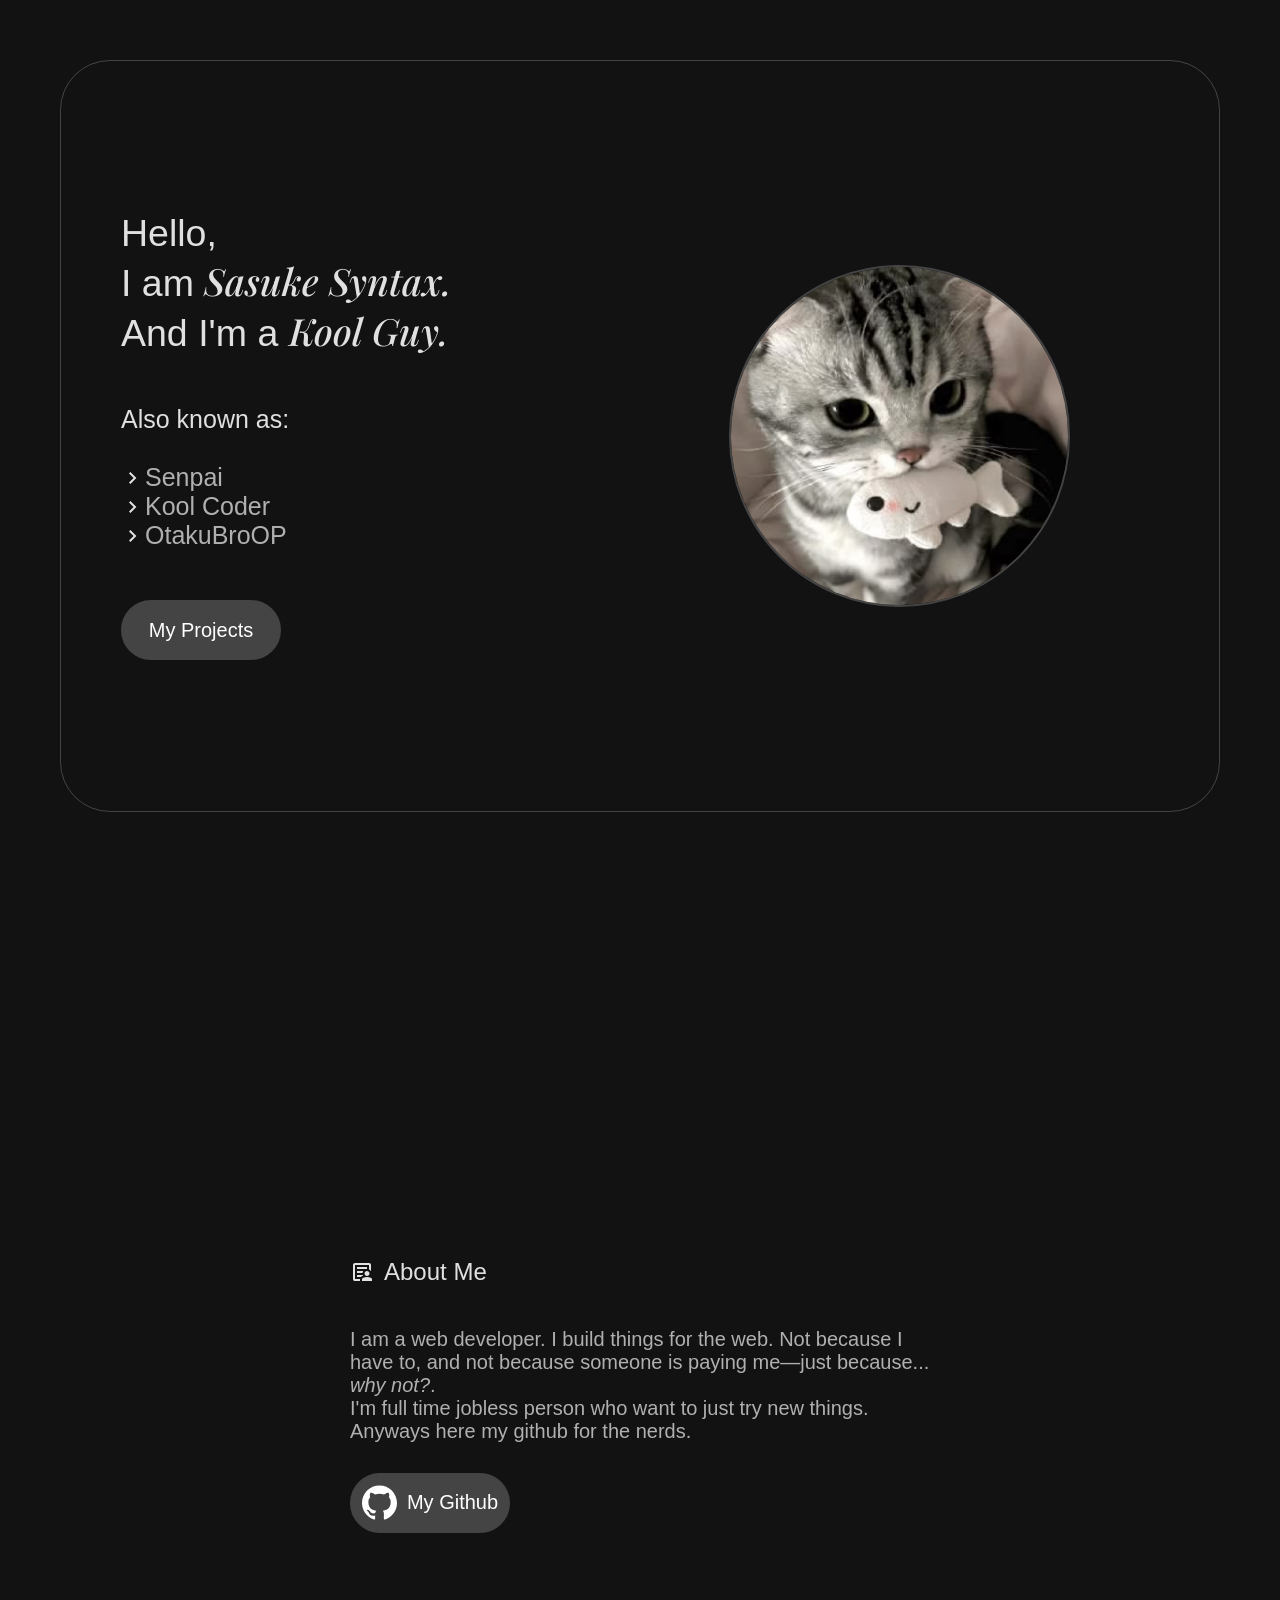
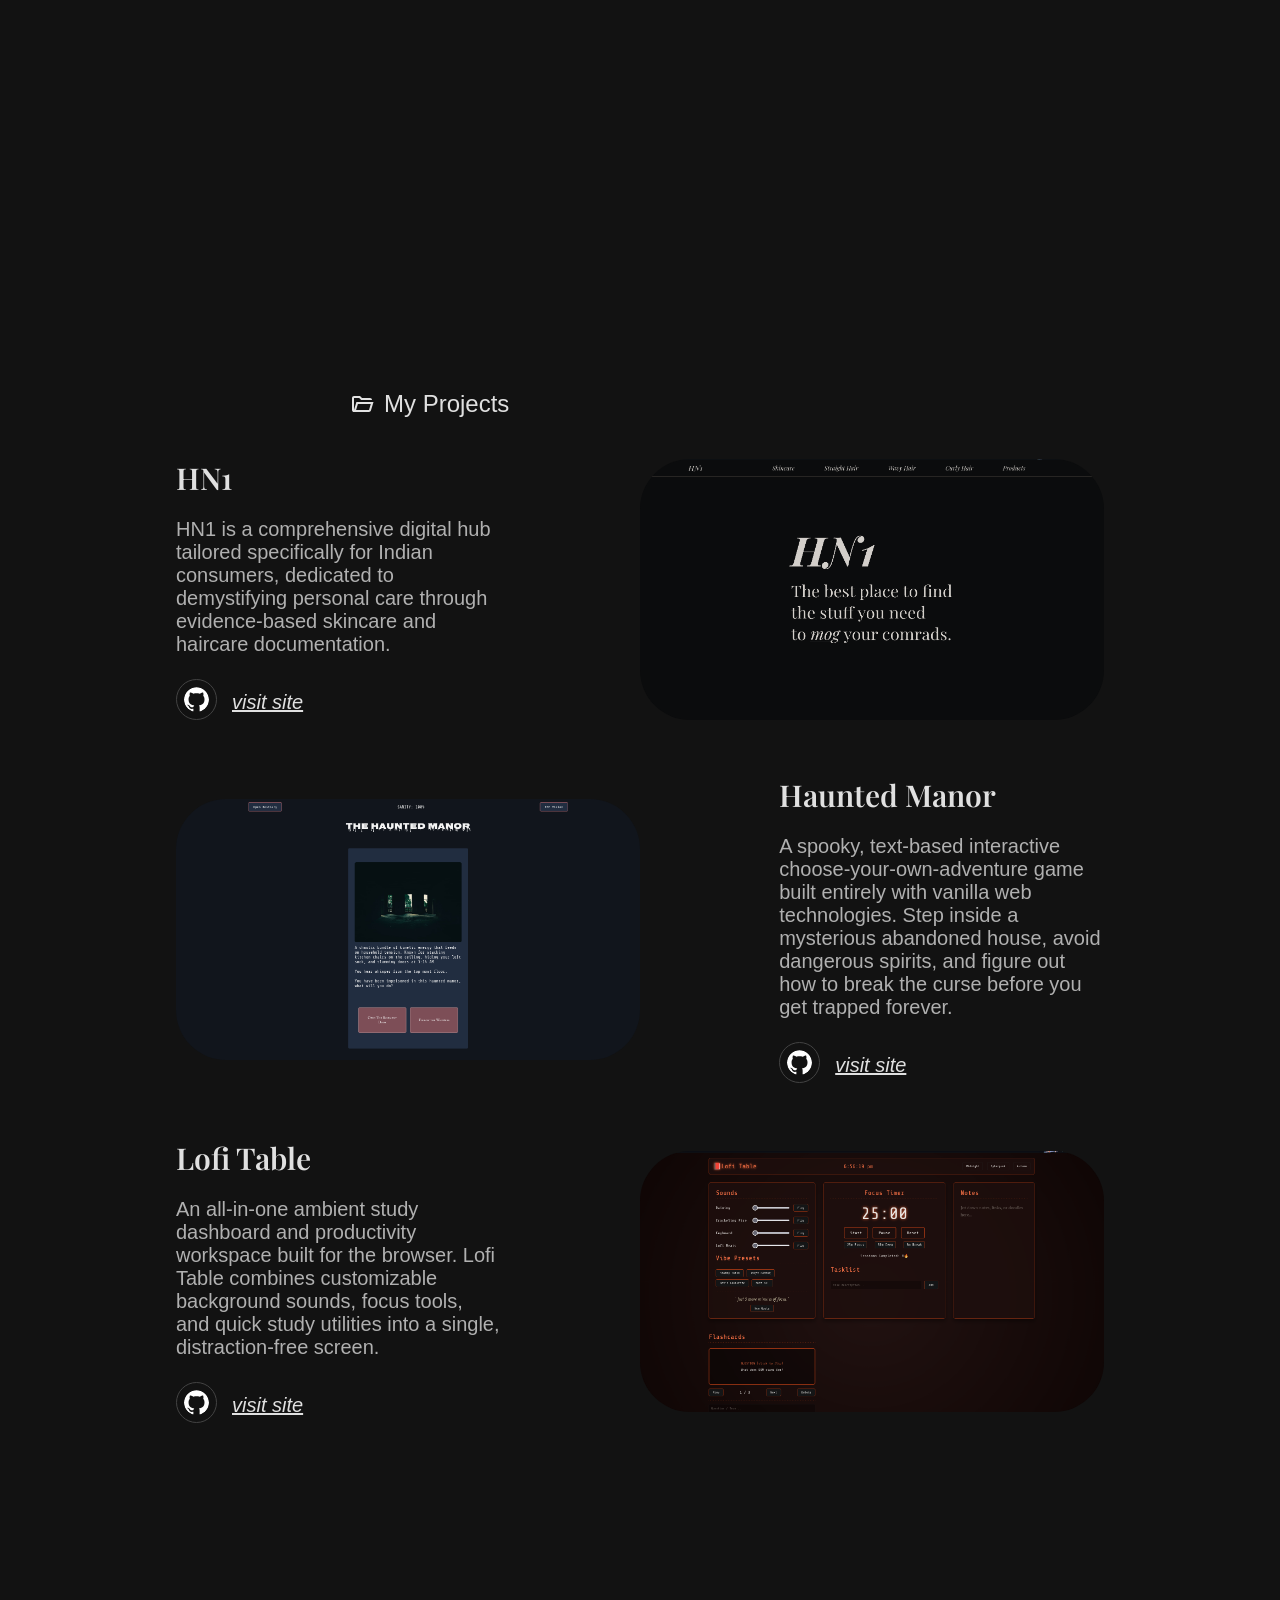
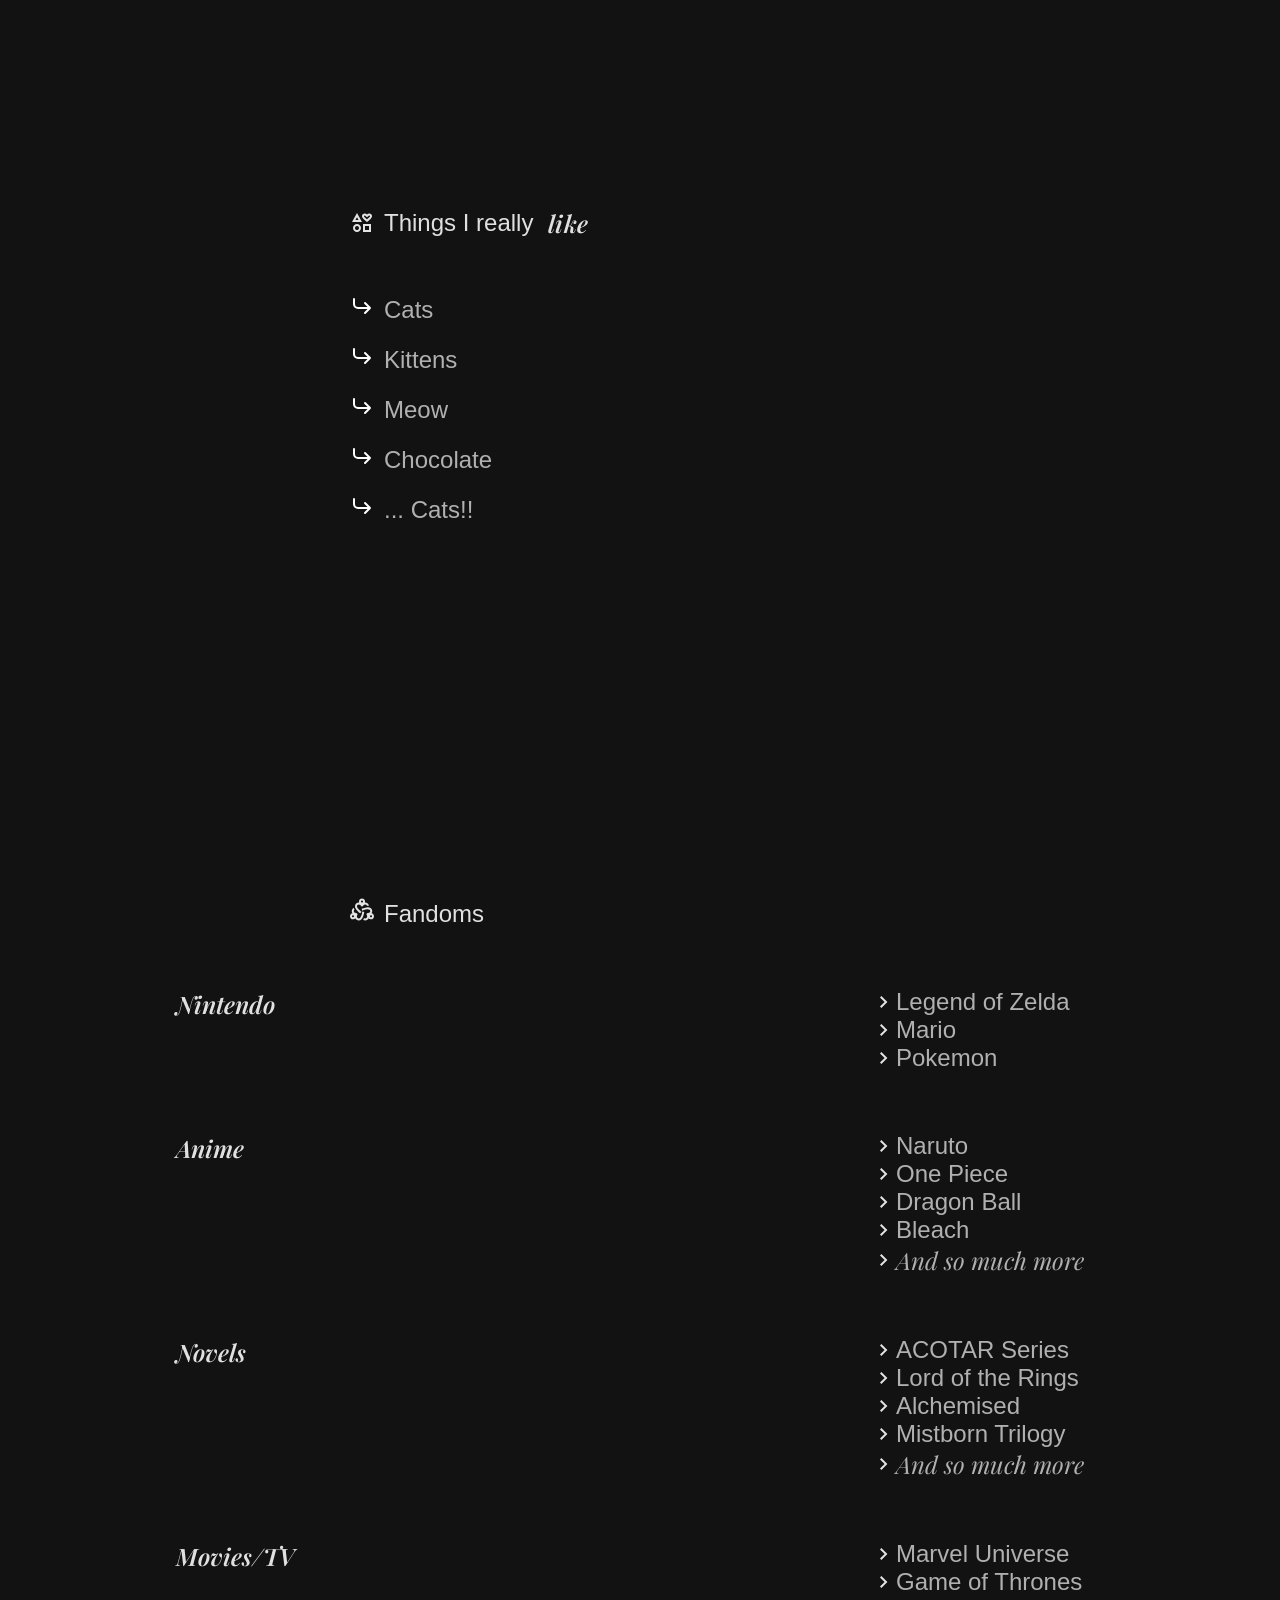
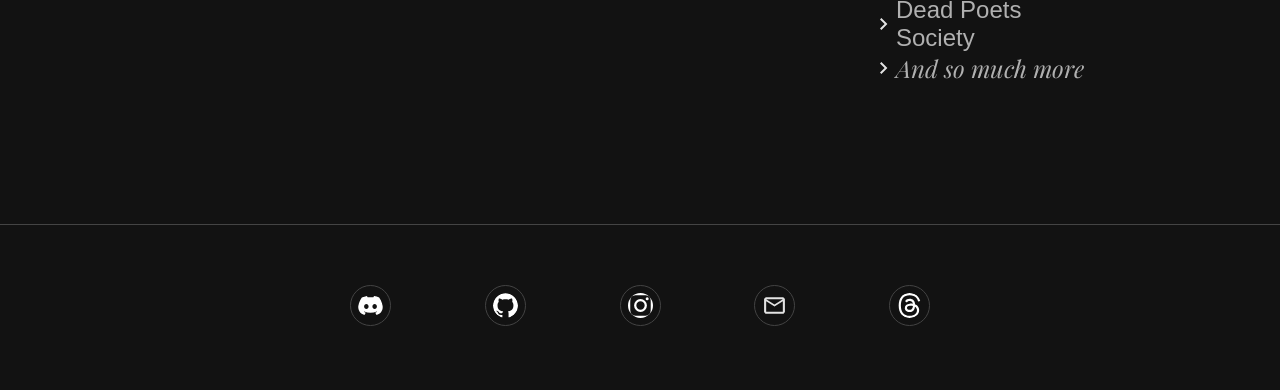
<file: index.html>
<!DOCTYPE html>
<html lang="en">
<head>
    <meta charset="UTF-8">
    <meta name="viewport" content="width=device-width, initial-scale=1.0">
    <title>SasukeSyntax</title>

    <link rel="stylesheet" href="index.css">

    <link rel="preconnect" href="https://fonts.googleapis.com">
    <link rel="preconnect" href="https://fonts.gstatic.com" crossorigin>
    <link href="https://fonts.googleapis.com/css2?family=Agrave+Pro:wght@100..700&family=DM+Serif+Display:ital@0;1&family=Google+Sans:ital,opsz,wght@0,17..18,400..700;1,17..18,400..700&family=Playfair+Display:ital,wght@0,400..900;1,400..900&family=Redaction+50:ital,wght@0,400;0,700;1,400&family=Sora:wght@100..800&family=Source+Code+Pro:ital,wght@0,200..900;1,200..900&family=Ubuntu:ital,wght@0,300;0,400;0,500;0,700;1,300;1,400;1,500;1,700&display=swap" rel="stylesheet">
</head>
<body>


    <main>
        <section class="sec1">
            <div class="hero-section">
                <div id="about" class="hero-main-div">
                    <h1 class="main-line fade-in">
                        Hello, <br>
                        I am <span class="usrname fade-in" style="animation-delay: 0.2s;">Sasuke Syntax.</span> <br>
                        And I'm a <span class="usrname fade-in" style="animation-delay: 0.4s;">Kool Guy.</span>
                    </h1>
                    <p class="second-names">
                        <span class="also fade-in">Also known as:</span> <br> <br>
                        <span class="secondName fade-in" style="animation-delay: 0.3s;">
                            <img src="forward.svg" alt="">Senpai</span> 
                        <span class="secondName fade-in" style="animation-delay: 0.5s;">
                            <img src="forward.svg" alt="">Kool Coder</span> 
                        <span class="secondName fade-in" style="animation-delay: 0.7s;">
                            <img src="forward.svg" alt="">OtakuBroOP</span> 
                    </p>

                    <a href="#projects" class="github-anchor fade-in" style="animation-delay: 0.7s;"><button class="github-link button">My Projects</button></a>
                </div>
                <div id="pfp" class="hero-main-div fade-in" style="animation-delay: 0.6s;">
                    <img src="Meow.jpg" alt="">
                </div>
            </div>
        </section>


        <section class="sec2">

            <div class="github-section">
                <div class="top-line">
                    <h1 class="github-line scroll-fade">
                        <img src="about.svg" alt="">
                        About Me
                    </h1>
                </div>

                <div class="about-github">
                    <p class="discription-github scroll-fade" style="transition-delay: 0.2s;">
                        I am a web developer. I build things for the web. Not because I have to, and not because someone is paying me—just because... <span style="font-style: italic; color: #b0b0b0;">why not?</span>. <br> I'm full time jobless person who want to just try new things. <br>
                        Anyways here my github for the nerds.
                    </p>
                </div>

                <div class="link-buttons scroll-fade" style="transition-delay: 0.4s;">
                    <a href="https://github.com/SasukeSyntax" target="_blank" class="github-anchor"><button class="github-link button"><img src="github-white-icon.svg" alt="" class="github-badge">My Github</button></a>
                </div>
            </div>
        </section>

        <section class="sec3" id="projects">


            <div class="projects-line scroll-fade">
                <h1 class="the-line">
                    <img src="folder.svg" alt="">
                    My Projects
                </h1>
            </div>

            <div class="project-show">
                <div class="info-about-proj scroll-fade" style="transition-delay: 0.2s;">

                    <h2 class="name-of-project">HN1</h2>

                    HN1 is a comprehensive digital hub tailored specifically for Indian consumers, dedicated to demystifying personal care through evidence-based skincare and haircare documentation.
                    <br>
                    <br>

                    <div class="visit-links">
                        <a href="https://github.com/SasukeSyntax/HN1"><img src="github-white-icon.svg" alt="" class="github-proj-link"></a>
                        <a href="https://sasukesyntax.github.io/HN1/"  style="font-style: italic;">visit site</a>
                    </div>
                </div>

                <div class="screenie scroll-fade" style="transition-delay: 0.4s;">
                    <img src="projects/hn-one.png" alt="">
                </div>
            </div>

            <div class="project-show">
                <div class="screenie scroll-fade" style="transition-delay: 0.4s;">
                    <img src="projects/haunted-manor.png" alt="">
                </div>

                <div class="info-about-proj scroll-fade" style="transition-delay: 0.2s;">

                    <h2 class="name-of-project">Haunted Manor</h2>

                    A spooky, text-based interactive choose-your-own-adventure game built entirely with vanilla web technologies. Step inside a mysterious abandoned house, avoid dangerous spirits, and figure out how to break the curse before you get trapped forever.
                    <br>
                    <br>

                    <div class="visit-links">
                        <a href="https://github.com/SasukeSyntax/Haunted-Manor"><img src="github-white-icon.svg" alt="" class="github-proj-link"></a>
                        <a href="https://sasukesyntax.github.io/Haunted-Manor/"  style="font-style: italic;">visit site</a>
                    </div>
                </div>
            </div>

            <div class="project-show"> 
                <div class="info-about-proj scroll-fade" style="transition-delay: 0.2s;">


                    <h2 class="name-of-project">Lofi Table</h2>

                    An all-in-one ambient study dashboard and productivity workspace built for the browser. Lofi Table combines customizable background sounds, focus tools, and quick study utilities into a single, distraction-free screen.
                    <br><br>

                    <div class="visit-links">
                        <a href="https://github.com/SasukeSyntax/lofi-table"><img src="github-white-icon.svg" alt="" class="github-proj-link"></a>
                        <a href="https://sasukesyntax.github.io/lofi-table/"  style="font-style: italic;">visit site</a>
                    </div>
                </div>

                <div class="screenie scroll-fade" style="transition-delay: 0.4s;">
                    <img src="projects/lofi-table.png" alt="">
                </div>
            </div>

        </section>


        <section class="sec4">

            <div class="interest-line-div scroll-fade">
                <h1 class="meow"><img src="interests.svg" alt="">Things I really <span id="interesting">like</span></h1>
            </div>

            <div class="the-list">

                <h1 class="list-elements scroll-fade" style="transition-delay: 0.2s;"><img src="arrow.svg" alt="">Cats</h1>

                <h1 class="list-elements scroll-fade" style="transition-delay: 0.3s;"><img src="arrow.svg" alt="">Kittens</h1>

                <h1 class="list-elements scroll-fade" style="transition-delay: 0.4s;"><img src="arrow.svg" alt="">Meow</h1>

                <h1 class="list-elements scroll-fade" style="transition-delay: 0.5s;"><img src="arrow.svg" alt="">Chocolate</h1>

                <h1 class="list-elements scroll-fade" style="transition-delay: 0.6s;"><img src="arrow.svg" alt="">... Cats!!</h1>

            </div>

        </section>

        <section class="sec5">

            <div class="fandom-line scroll-fade">
                <h1><img src="fandom.svg" alt=""><span id="proud">Fandoms</span></h1>
            </div>

            

            <div class="daddy-div">
                <div class="kiddo1">
                    <h1 class="from scroll-fade" style="transition-delay: 0.2s;">Nintendo</h1>
                </div>

                <div class="kiddo2">
                    <h2 class="mini-kiddos scroll-fade" style="transition-delay: 0.5s;"><img src="forward.svg" alt="">Legend of Zelda</h2>
                    <h2 class="mini-kiddos scroll-fade" style="transition-delay: 0.6s;"><img src="forward.svg" alt="">Mario</h2>
                    <h2 class="mini-kiddos scroll-fade" style="transition-delay: 0.7s;"><img src="forward.svg" alt="">Pokemon</h2>
                </div>
            </div>

            <div class="daddy-div">
                <div class="kiddo1">
                    <h1 class="from scroll-fade" style="transition-delay: 0.9s;">Anime</h1>
                </div>

                <div class="kiddo2">
                    <h2 class="mini-kiddos scroll-fade" style="transition-delay: 1.2s;"><img src="forward.svg" alt="">Naruto</h2>
                    <h2 class="mini-kiddos scroll-fade" style="transition-delay: 1.3s;"><img src="forward.svg" alt="">One Piece</h2>
                    <h2 class="mini-kiddos scroll-fade" style="transition-delay: 1.4s;"><img src="forward.svg" alt="">Dragon Ball</h2>
                    <h2 class="mini-kiddos scroll-fade" style="transition-delay: 1.5s;"><img src="forward.svg" alt="">Bleach</h2>
                    <h2 class="mini-kiddos scroll-fade" id="more" style="transition-delay: 1.6s;"><img src="forward.svg" alt="">And so much more</h2>
                </div>
            </div>

            <div class="daddy-div">
                <div class="kiddo1">
                    <h1 class="from scroll-fade" style="transition-delay: 1.8s;">Novels</h1>
                </div>

                <div class="kiddo2">
                    <h2 class="mini-kiddos scroll-fade" style="transition-delay: 2.1s;"><img src="forward.svg" alt="">ACOTAR Series</h2>
                    <h2 class="mini-kiddos scroll-fade" style="transition-delay: 2.2s;"><img src="forward.svg" alt="">Lord of the Rings</h2>
                    <h2 class="mini-kiddos scroll-fade" style="transition-delay: 2.3s;"><img src="forward.svg" alt="">Alchemised</h2>
                    <h2 class="mini-kiddos scroll-fade" style="transition-delay: 2.4s;"><img src="forward.svg" alt="">Mistborn Trilogy</h2>
                    <h2 class="mini-kiddos scroll-fade" id="more" style="transition-delay: 2.5s;"><img src="forward.svg" alt="">And so much more</h2>
                </div>
            </div>

            <div class="daddy-div">
                <div class="kiddo1">
                    <h1 class="from scroll-fade" style="transition-delay: 2.7s;">Movies/TV</h1>
                </div>

                <div class="kiddo2">
                    <h2 class="mini-kiddos scroll-fade" style="transition-delay: 3s;"><img src="forward.svg" alt="">Marvel Universe</h2>
                    <h2 class="mini-kiddos scroll-fade" style="transition-delay: 3.1s;"><img src="forward.svg" alt="">Game of Thrones</h2>
                    <h2 class="mini-kiddos scroll-fade" style="transition-delay: 3.2s;"><img src="forward.svg" alt="">Dead Poets Society</h2>
                    <h2 class="mini-kiddos scroll-fade" id="more" style="transition-delay: 3.3s;"><img src="forward.svg" alt="">And so much more</h2>
                </div>
            </div>

        
        </section>

        <footer class="connect-with-me">
            <div class="idkman">
                <div class="conn-links">
                    <a href="https://discord.com/users/1205384572724842582" class="connection-tags scroll-fade" style="transition-delay: 0.4s;"><img class="icons" src="icons/discord.svg" alt=""></a>
                    <a href="https://github.com/SasukeSyntax" class="connection-tags scroll-fade" style="transition-delay: 0.5s;"><img class="icons" src="icons/github.svg" alt=""></a>
                    <a href="https://www.instagram.com/kush_bansal__/" class="connection-tags scroll-fade" style="transition-delay: 0.6s;"><img class="icons" src="icons/insta.svg" alt=""></a>
                    <a href="mailto:kushmitv2024@gmail.com" class="connection-tags scroll-fade" style="transition-delay: 0.7s;"><img class="icons" src="icons/mail.svg" alt=""></a>
                    <a href="https://www.threads.com/@kush_bansal__" class="connection-tags scroll-fade" style="transition-delay: 0.8s;"><img class="icons" src="icons/threads.svg" alt=""></a>
                </div>
            </div>
        </footer>
    </main>


<!-- scroll animaiton -->
<script>
    
document.addEventListener("DOMContentLoaded", function () {
  const elements = document.querySelectorAll(".scroll-fade");

  const observer = new IntersectionObserver((entries, observerInstance) => {
    entries.forEach(entry => {
      if (entry.isIntersecting) {
        entry.target.classList.add("visible");
        observerInstance.unobserve(entry.target); 
      }
    });
  }, {
    threshold: 0.15 
  });

  elements.forEach(el => observer.observe(el));
});

</script>

</body>
</html>
</file>
<file: index.css>
* {
    margin: 0;
    padding: 0;
    font-family: "Google Sans", sans-serif;
  font-optical-sizing: auto;
  font-weight: 400;
  font-variation-settings:
    "GRAD" 0;
    font-style: normal;

    color: #E0E0E0;
}

body {
    background-color: #121212;
    min-height: 100vh;
  
    align-items: center;
}

section, footer {
    padding: 60px;
}

.sec1 {
  height: 90vh;
}

.hero-section {
    display: flex;
    align-items: center;
    justify-content: space-between;

    padding: 60px;

    height: 70vh;
    border: 1px solid  #444444;
    border-radius: 50px;

}

.hero-main-div {
    height: 70% auto;
    width: 45%;

    display: flex;
    flex-direction: column;

}

#about {
    font-size: 25px;
    display: flex;
    gap: 50px;
}

.main-line {
    font-family: "Google Sans", sans-serif;
  font-optical-sizing: auto;
  font-weight: 400;
  font-variation-settings:
    "GRAD" 0;
    font-style: normal;
  color: #E0E0E0;

}

.usrname {
    font-family: "Playfair Display", serif;
  font-optical-sizing: auto;
  font-weight: 500;
  font-style: italic;
  color: #E0E0E0;
}

.also {
    font-family: "Google Sans", sans-serif;
  font-optical-sizing: auto;
  font-weight: 400;
  font-variation-settings:
    "GRAD" 0;
    font-style: normal;
    color: #E0E0E0;
}

.secondName {
    color: #B0B0B0;
    font-style: italic;

    font-family: "Google Sans", sans-serif;
  font-optical-sizing: auto;
  font-weight: 400;
  font-variation-settings:
    "GRAD" 0;
    font-style: normal;

    display: flex;
    align-items: center;

}


#pfp {
    display: flex;
    align-items: center;
    justify-content: center;

    height: 80%;
    width: 50%;
}


#pfp img {
    width: 65%;
    aspect-ratio: 1 / 1;
    object-fit: cover;

    border-radius: 50%;
    display: block;

    border: 2px solid #444444;
}

.sec2 {
  display: flex;
  align-items: center;
  justify-content: center;

  height: 90vh;
}

.github-section {
  width: 50%;
  height: auto;
}

.github-badge {
  height: 35px;
  width: 35px;
}

.github-line {
  display: flex;
  align-items: center;

  gap: 10px;
}

.discription-github {
  font-size: 20px;
  margin: 20px 0 20px 0;

  color: #B0B0B0;
}


.top-line, .link-buttons {
  height: 50px;
}

.the-line {
  display: flex;
  align-items: center;

  gap: 10px;
}

.top-line img{
  height: 100%;
  aspect-ratio: 1 / 1;
}

.link-buttons {
  margin-top: 30px;
  height: auto;
}

.github-anchor {
  display: inline-block;
  width: fit-content;
  align-self: flex-start;
  text-decoration: none;
}

.button {
  background-color: #444444;
  border: 2px solid #444444;
  border-radius: 50px;
  color: white;

  height: 60px;
  width: 160px;

  display: flex;
  align-items: center;
  justify-content: center;

  font-size: 20px;
  gap: 10px;

  cursor: pointer;
  transition: background-color 0.3s ease, color 0.3s ease;
}

.button:hover {
  background-color: #121212;
  color: white;
}


.sec3 {
  display: flex;
  flex-direction: column;
  align-items: center;
  justify-content: center;

  height: auto;

  margin-top: 60px;
}

.projects-line {
  width: 50%;

  gap: 10px;
  margin: 10px 0 10px 0;
}

.project-show {
  width: 80%;
  margin: 30px 0 20px 0;

  display: flex;
  align-items: center;
  justify-content: space-between;
}

.info-about-proj{
  width: 35%;

  font-size: 20px;
  color: #B0B0B0;
}

.name-of-project {
  margin-bottom: 20px;

  font-family: "Playfair Display", serif;
  font-optical-sizing: auto;
  font-weight: 600;
  font-style: normal;
  color: #E0E0E0;

  font-size: 30px;
}


.visit-links {
  display: flex;
  align-items: center;
  justify-content: start;
  gap: 15px;
}


.github-proj-link {
  width: 25px;
  aspect-ratio: 1/1;
  border-radius: 50px;
  border: 1px solid #444444;
  padding: 7px;

  transition: transform 0.4s ease;
}

.github-proj-link:hover {
  transform: translateY(-4px);
}



.screenie {
  width: 50%;
  object-fit: cover;
  object-position: center;
}

.screenie img {
  width: 100%;
  aspect-ratio: 16/9;

  border-radius: 50px;
}


.sec4 {
  display: flex;
  align-items: center;
  justify-content: center;
  flex-direction: column;


  height: 90vh;
}

.interest-line-div {
  width: 50%;
}

.meow {
  display: flex;
  align-items: center;

  gap: 10px;
}

#interesting {
  font-family: "Playfair Display", serif;
  font-optical-sizing: auto;
  font-weight: 600;
  font-style: italic;
  color: #E0E0E0;

  padding: 5px;
}

.the-list {
  width: 50%;
  margin-top: 30px;
}

.list-elements {
  margin: 20px 0 20px 0;
  font-weight: 400;

  color: #B0B0B0;
}

.list-elements img {
  margin-right: 10px;
}


.sec5 {
  height: 90vh auto;
  display: flex;
  flex-direction: column;
  align-items: center;
}

.fandom-line {
  width: 50%;
}

.fandom-line img{
  margin-right: 10px;
}

/* #proud {
  font-family: "Playfair Display", serif;
  font-optical-sizing: auto;
  font-weight: 600;
  font-style: italic;
  color: #E0E0E0;

  padding: 5px;
} */

.from {
  font-family: "Playfair Display", serif;
  font-optical-sizing: auto;
  font-weight: 600;
  font-style: italic;
  color: #E0E0E0;
}

.daddy-div {
  width: 80%;
  height: auto;
  margin-top: 60px;

  display: flex;
  justify-content: space-between;
}

.kiddo2 {
  height: auto;
  width: 25%;
}

.mini-kiddos {
  color: #B0B0B0;
  display: flex;
  align-items: center;
}

#more {
  font-family: "Playfair Display", serif;
  font-optical-sizing: auto;
  font-weight: 400;
  font-style: italic;
  color: #B0B0B0;
}


footer {
  border-top: 1px solid #444444;
  display: flex;
  align-items: center;
  justify-content: center;

  margin-top: 80px;
}

.idkman {
  width: 50%;
}


.conn-links {
  width: 100%;
  display: flex;
  justify-content: space-between;
}


.icons {
  width: 25px;
  aspect-ratio: 1/1;
  border-radius: 50px;
  border: 1px solid #444444;
  padding: 7px;

  transition: transform 0.4s ease;
}

.icons:hover {
  transform: translateY(-4px);
}


/* fade animation */

@keyframes fadeIn {
  from {
    opacity: 0;
    transform: translateY(15px); 
  }
  to {
    opacity: 1;
    transform: translateY(0);
  }
}

.fade-in {
  opacity: 0; 
  animation: fadeIn 1.2s ease-out forwards;
}

/* fade on scrol animation */

.scroll-fade {
  opacity: 0;
  transform: translateY(20px); 
  transition: opacity 1s ease-out, transform 1s ease-out;
}

.scroll-fade.visible {
  opacity: 1;
  transform: translateY(0);
}


/* mobile optimizaSON */

@media (max-width: 800px) {


  section {
    padding: 30px;
  }

  .sec1 {
    height: 80vh;
  }

  .hero-section {
    height: 100%;
    justify-content: center;
    border: none;
    padding: 0;
  }

  #about {
    height: fit-content;
    /* font-size: larger; */
  }

  #about a{
    display: none;
  }

  .hero-main-div {
    width: 90%;
    height: 100%;
  }

  #pfp {
    display: none;
  }


  .github-section,
  .projects-line,
  .interest-line-div,
  .the-list,
  .fandom-line {
    width: 90%;
  }

  .project-show {
    flex-direction: column;
    width: 100%;
  }

  .info-about-proj {
    width: 100%;
    order: 1;
  }

  .screenie {
    width: 100%;
    order: 2;


    margin-top: 10px;
  }

  .screenie img {
    border-radius: 25px;
  }

  .daddy-div {
    flex-direction: column;
  }

  .kiddo2 {
    width: 100%;
  }

  .idkman {
    width: 100%;
  }
}

@media (max-width: 1000px) {
  .kiddo2 {
    width: auto;
  }
}
</file>
